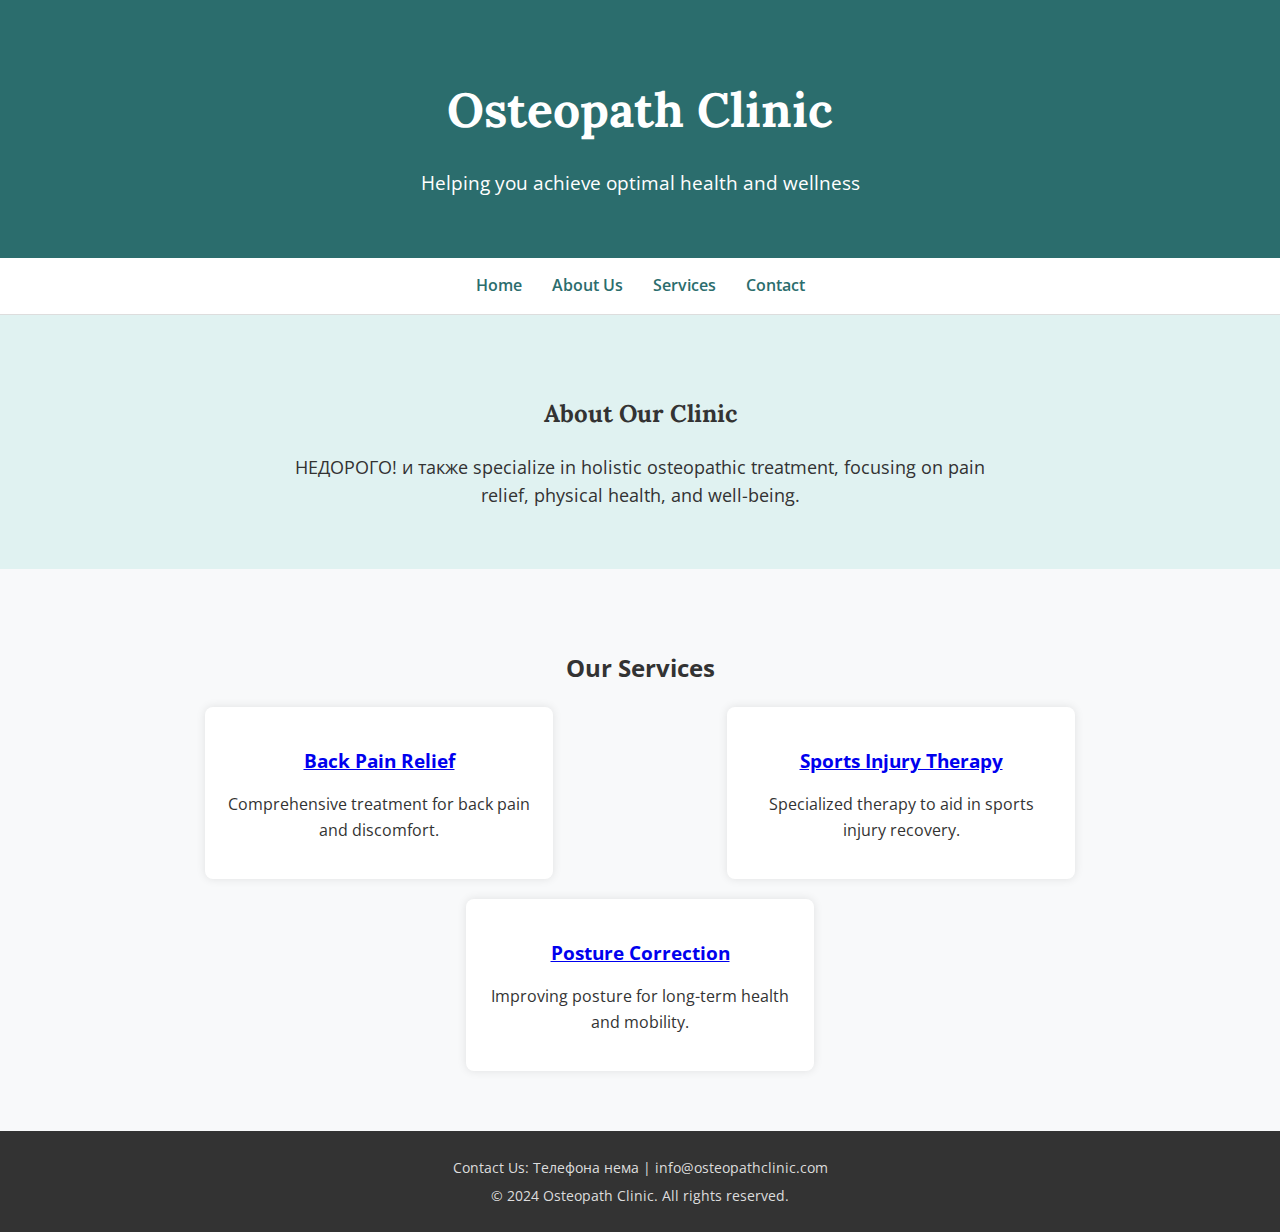
<file: index.html>
<!DOCTYPE html>
<html lang="en">
<head>
    <meta charset="UTF-8">
    <meta name="viewport" content="width=device-width, initial-scale=1.0">
    <title>Osteopath Clinic - Home</title>
    <link rel="stylesheet" href="style.css">
    <!-- Google Fonts -->
    <link href="https://fonts.googleapis.com/css2?family=Lora:wght@400;700&family=Open+Sans:wght@400;600&display=swap" rel="stylesheet">
</head>
<body>
    <!-- Header Section -->
    <header class="header">
        <div class="container">
            <h1>Osteopath Clinic</h1>
            <p>Helping you achieve optimal health and wellness</p>
        </div>
    </header>

    <!-- Navigation Bar -->
    <nav class="navbar">
        <div class="container">
            <ul>
                <li><a href="#home">Home</a></li>
                <li><a href="#about">About Us</a></li>
                <li><a href="#services">Services</a></li>
                <li><a href="contact.html">Contact</a></li> <!-- Link to Contact Page -->
            </ul>
        </div>
    </nav>

    <!-- About Section -->
    <section id="about" class="about-section">
        <div class="container">
            <h2>About Our Clinic</h2>
            <p>НЕДОРОГО! и также specialize in holistic osteopathic treatment, focusing on pain relief, physical health, and well-being.</p>
        </div>
    </section>

    <!-- Services Section -->
    <section id="services" class="services-section">
        <div class="container">
            <h2>Our Services</h2>
            <div class="service-list">
                <!-- Service 1: Back Pain Relief -->
                <div class="service-item">
                    <h3><a href="back-pain.html">Back Pain Relief</a></h3>
                    <p>Comprehensive treatment for back pain and discomfort.</p>
                </div>
                <!-- Service 2: Sports Injury Therapy -->
                <div class="service-item">
                    <h3><a href="sports-injuries.html">Sports Injury Therapy</a></h3>
                    <p>Specialized therapy to aid in sports injury recovery.</p>
                </div>
                <!-- Service 3: Posture Correction -->
                <div class="service-item">
                    <h3><a href="posture-correction.html">Posture Correction</a></h3>
                    <p>Improving posture for long-term health and mobility.</p>
                </div>
            </div>
        </div>
    </section>

    <!-- Footer Section -->
    <footer class="footer">
        <div class="container">
            <p>Contact Us: Телефона нема | info@osteopathclinic.com</p>
            <p>&copy; 2024 Osteopath Clinic. All rights reserved.</p>
        </div>
    </footer>

    <!-- JavaScript (if needed) -->
    <script src="script.js"></script>
</body>
</html>
</file>
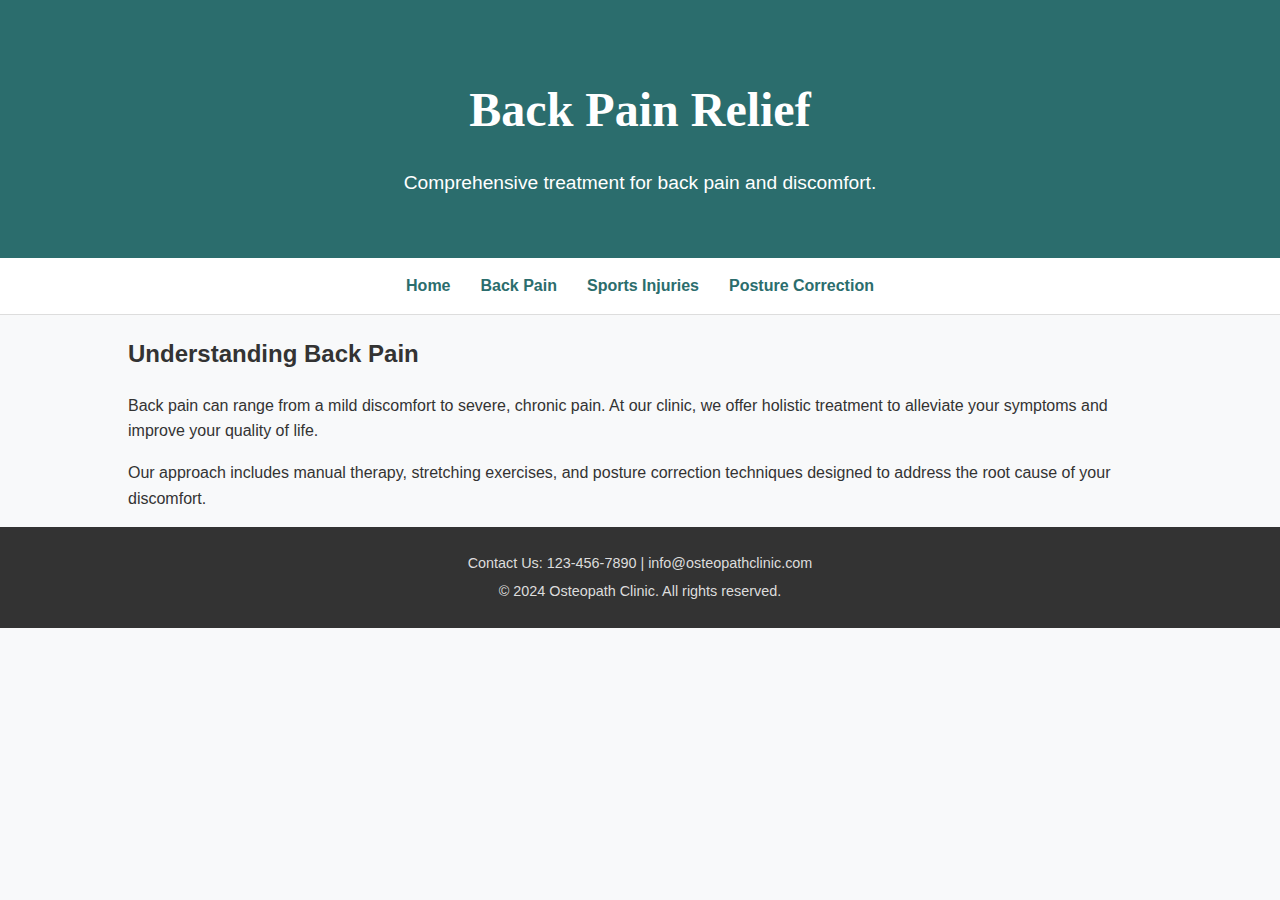
<file: back-pain.html>
<!DOCTYPE html>
<html lang="en">
<head>
    <meta charset="UTF-8">
    <meta name="viewport" content="width=device-width, initial-scale=1.0">
    <title>Back Pain Relief - Osteopath Clinic</title>
    <link rel="stylesheet" href="style.css">
</head>
<body>
    <header class="header">
        <div class="container">
            <h1>Back Pain Relief</h1>
            <p>Comprehensive treatment for back pain and discomfort.</p>
        </div>
    </header>

    <nav class="navbar">
        <div class="container">
            <ul>
                <li><a href="index.html">Home</a></li>
                <li><a href="back-pain.html">Back Pain</a></li>
                <li><a href="sports-injuries.html">Sports Injuries</a></li>
                <li><a href="posture-correction.html">Posture Correction</a></li>
            </ul>
        </div>
    </nav>

    <section class="service-detail">
        <div class="container">
            <h2>Understanding Back Pain</h2>
            <p>Back pain can range from a mild discomfort to severe, chronic pain. At our clinic, we offer holistic treatment to alleviate your symptoms and improve your quality of life.</p>
            <p>Our approach includes manual therapy, stretching exercises, and posture correction techniques designed to address the root cause of your discomfort.</p>
        </div>
    </section>

    <footer class="footer">
        <div class="container">
            <p>Contact Us: 123-456-7890 | info@osteopathclinic.com</p>
            <p>&copy; 2024 Osteopath Clinic. All rights reserved.</p>
        </div>
    </footer>
</body>
</html>
</file>
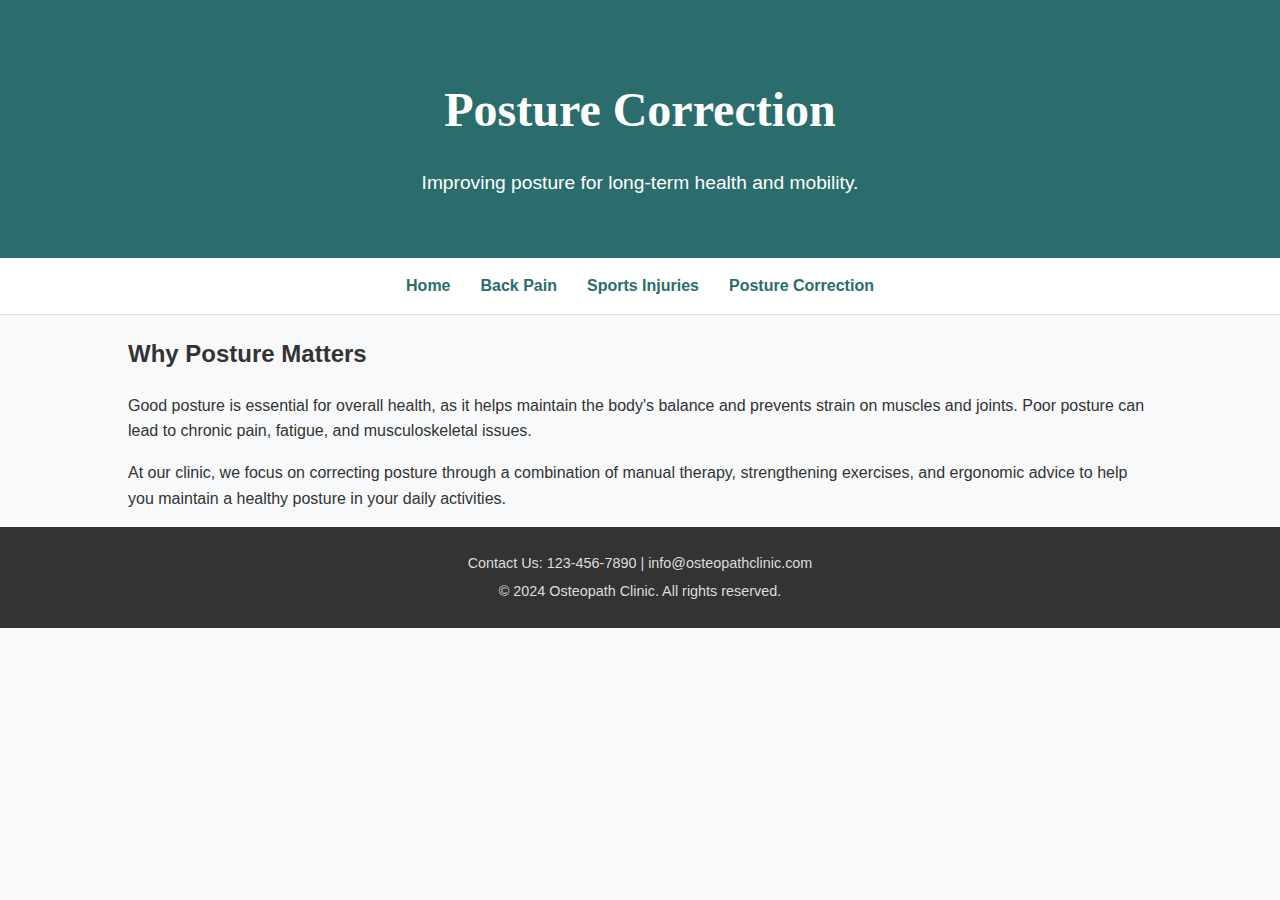
<file: posture-correction.html>
<!DOCTYPE html>
<html lang="en">
<head>
    <meta charset="UTF-8">
    <meta name="viewport" content="width=device-width, initial-scale=1.0">
    <title>Posture Correction - Osteopath Clinic</title>
    <link rel="stylesheet" href="style.css">
</head>
<body>
    <header class="header">
        <div class="container">
            <h1>Posture Correction</h1>
            <p>Improving posture for long-term health and mobility.</p>
        </div>
    </header>

    <nav class="navbar">
        <div class="container">
            <ul>
                <li><a href="index.html">Home</a></li>
                <li><a href="back-pain.html">Back Pain</a></li>
                <li><a href="sports-injuries.html">Sports Injuries</a></li>
                <li><a href="posture-correction.html">Posture Correction</a></li>
            </ul>
        </div>
    </nav>

    <section class="service-detail">
        <div class="container">
            <h2>Why Posture Matters</h2>
            <p>Good posture is essential for overall health, as it helps maintain the body's balance and prevents strain on muscles and joints. Poor posture can lead to chronic pain, fatigue, and musculoskeletal issues.</p>
            <p>At our clinic, we focus on correcting posture through a combination of manual therapy, strengthening exercises, and ergonomic advice to help you maintain a healthy posture in your daily activities.</p>
        </div>
    </section>

    <footer class="footer">
        <div class="container">
            <p>Contact Us: 123-456-7890 | info@osteopathclinic.com</p>
            <p>&copy; 2024 Osteopath Clinic. All rights reserved.</p>
        </div>
    </footer>
</body>
</html>
</file>
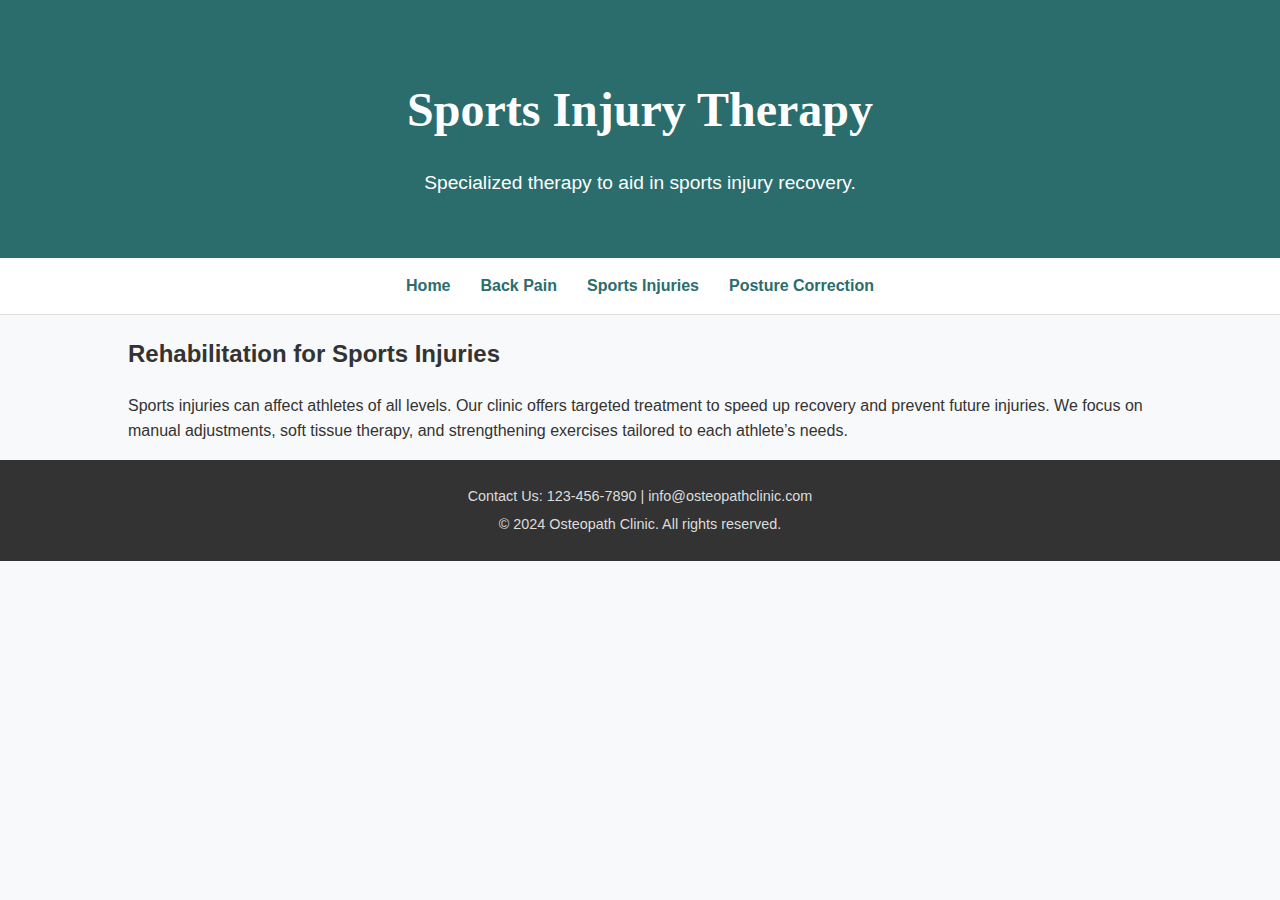
<file: sports-injuries.html>
<!DOCTYPE html>
<html lang="en">
<head>
    <meta charset="UTF-8">
    <meta name="viewport" content="width=device-width, initial-scale=1.0">
    <title>Sports Injury Therapy - Osteopath Clinic</title>
    <link rel="stylesheet" href="style.css">
</head>
<body>
    <header class="header">
        <div class="container">
            <h1>Sports Injury Therapy</h1>
            <p>Specialized therapy to aid in sports injury recovery.</p>
        </div>
    </header>

    <nav class="navbar">
        <div class="container">
            <ul>
                <li><a href="index.html">Home</a></li>
                <li><a href="back-pain.html">Back Pain</a></li>
                <li><a href="sports-injuries.html">Sports Injuries</a></li>
                <li><a href="posture-correction.html">Posture Correction</a></li>
            </ul>
        </div>
    </nav>

    <section class="service-detail">
        <div class="container">
            <h2>Rehabilitation for Sports Injuries</h2>
            <p>Sports injuries can affect athletes of all levels. Our clinic offers targeted treatment to speed up recovery and prevent future injuries. We focus on manual adjustments, soft tissue therapy, and strengthening exercises tailored to each athlete’s needs.</p>
        </div>
    </section>

    <footer class="footer">
        <div class="container">
            <p>Contact Us: 123-456-7890 | info@osteopathclinic.com</p>
            <p>&copy; 2024 Osteopath Clinic. All rights reserved.</p>
        </div>
    </footer>
</body>
</html>
</file>
<file: style.css>
/* General Styles */
body {
    font-family: 'Open Sans', sans-serif;
    line-height: 1.6;
    margin: 0;
    padding: 0;
    background-color: #f8f9fa; /* Light gray background */
    color: #333;
}

.container {
    width: 80%;
    margin: 0 auto;
    max-width: 1200px;
}

/* Header Styles */
.header {
    background-color: #2b6d6d; /* Calming teal */
    color: #fff;
    padding: 40px 0;
    text-align: center;
}

.header h1 {
    font-family: 'Lora', serif;
    font-size: 3rem;
    margin-bottom: 10px;
}

.header p {
    font-size: 1.2rem;
}

/* Navbar Styles */
.navbar {
    background-color: #fff;
    border-bottom: 1px solid #ddd;
}

.navbar ul {
    list-style: none;
    padding: 0;
    margin: 0;
    display: flex;
    justify-content: center;
}

.navbar li {
    margin: 0 15px;
}

.navbar a {
    text-decoration: none;
    color: #2b6d6d;
    font-weight: 600;
    padding: 15px 0;
    display: block;
}

.navbar a:hover {
    color: #1d4d4d; /* Darker teal on hover */
}

/* About Section Styles */
.about-section {
    padding: 60px 0;
    background-color: #e0f2f1; /* Light teal */
    text-align: center;
}

.about-section h2 {
    font-family: 'Lora', serif;
    margin-bottom: 20px;
}

.about-section p {
    font-size: 1.1rem;
    max-width: 700px;
    margin: 0 auto;
}

/* Services Section Styles */
.services-section {
    padding: 60px 0;
    text-align: center;
}

.service-list {
    display: flex;
    justify-content: space-around;
    flex-wrap: wrap;
    gap: 20px;
}

.service-item {
    background-color: #fff;
    padding: 20px;
    border-radius: 8px;
    box-shadow: 0 0 10px rgba(0, 0, 0, 0.1);
    width: 30%;
    min-width: 250px;
}

.service-item h3 {
    color: #2b6d6d;
    margin-bottom: 10px;
}

/* Footer Styles */
.footer {
    background-color: #333;
    color: #ddd;
    padding: 20px 0;
    text-align: center;
    font-size: 0.9rem;
}

.footer p {
    margin: 5px 0;
}





/* Contact Section Styles */
.contact-section {
    padding: 60px 0;
    text-align: center;
    background-color: #f8f9fa; /* Light gray background */
}

.contact-section h2 {
    font-family: 'Lora', serif;
    color: #2b6d6d; /* Calming teal */
    margin-bottom: 20px;
}

.doctor-image {
    margin: 20px 0;
}

.doctor-image img {
    width: 300px; /* Adjust the size as needed */
    height: auto;
    border-radius: 10px;
    box-shadow: 0 0 10px rgba(0, 0, 0, 0.1);
}

.contact-section p {
    font-size: 1.1rem;
    max-width: 600px;
    margin: 0 auto;
    color: #333;
}
</file>
